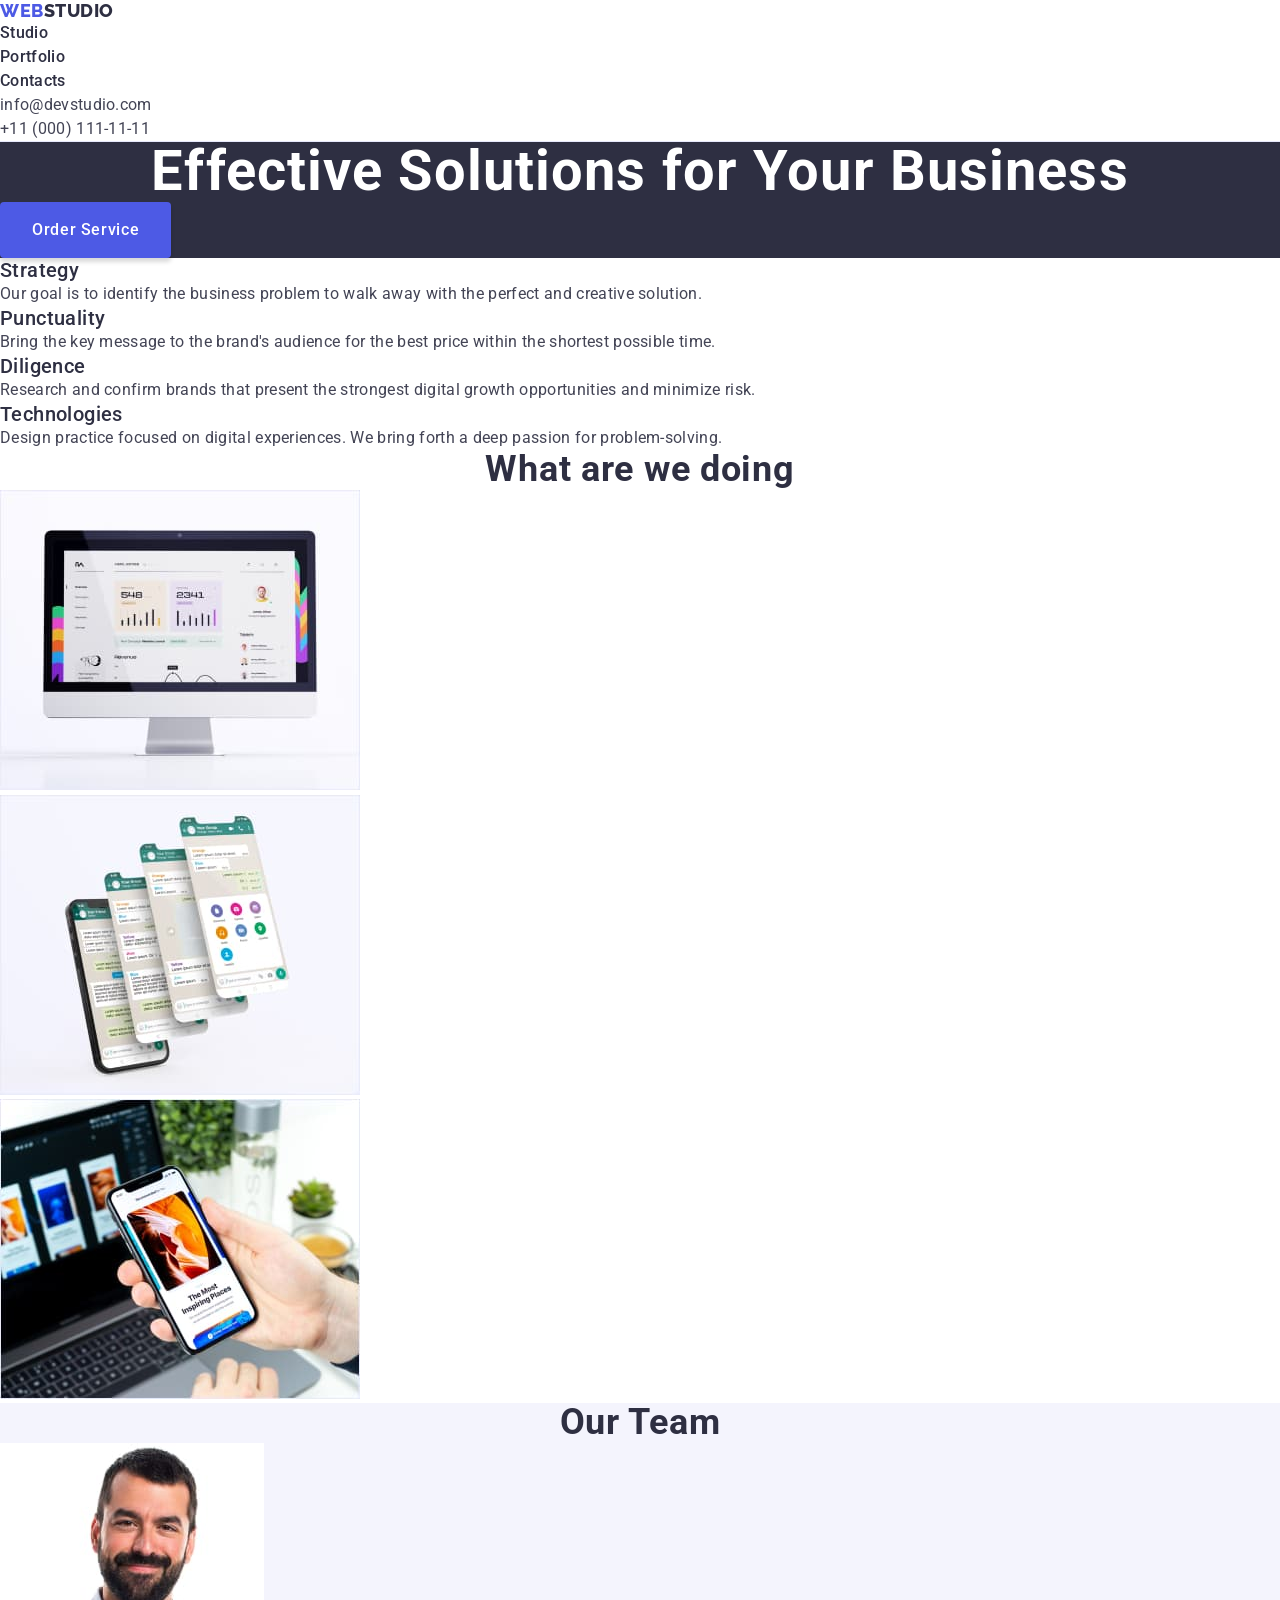
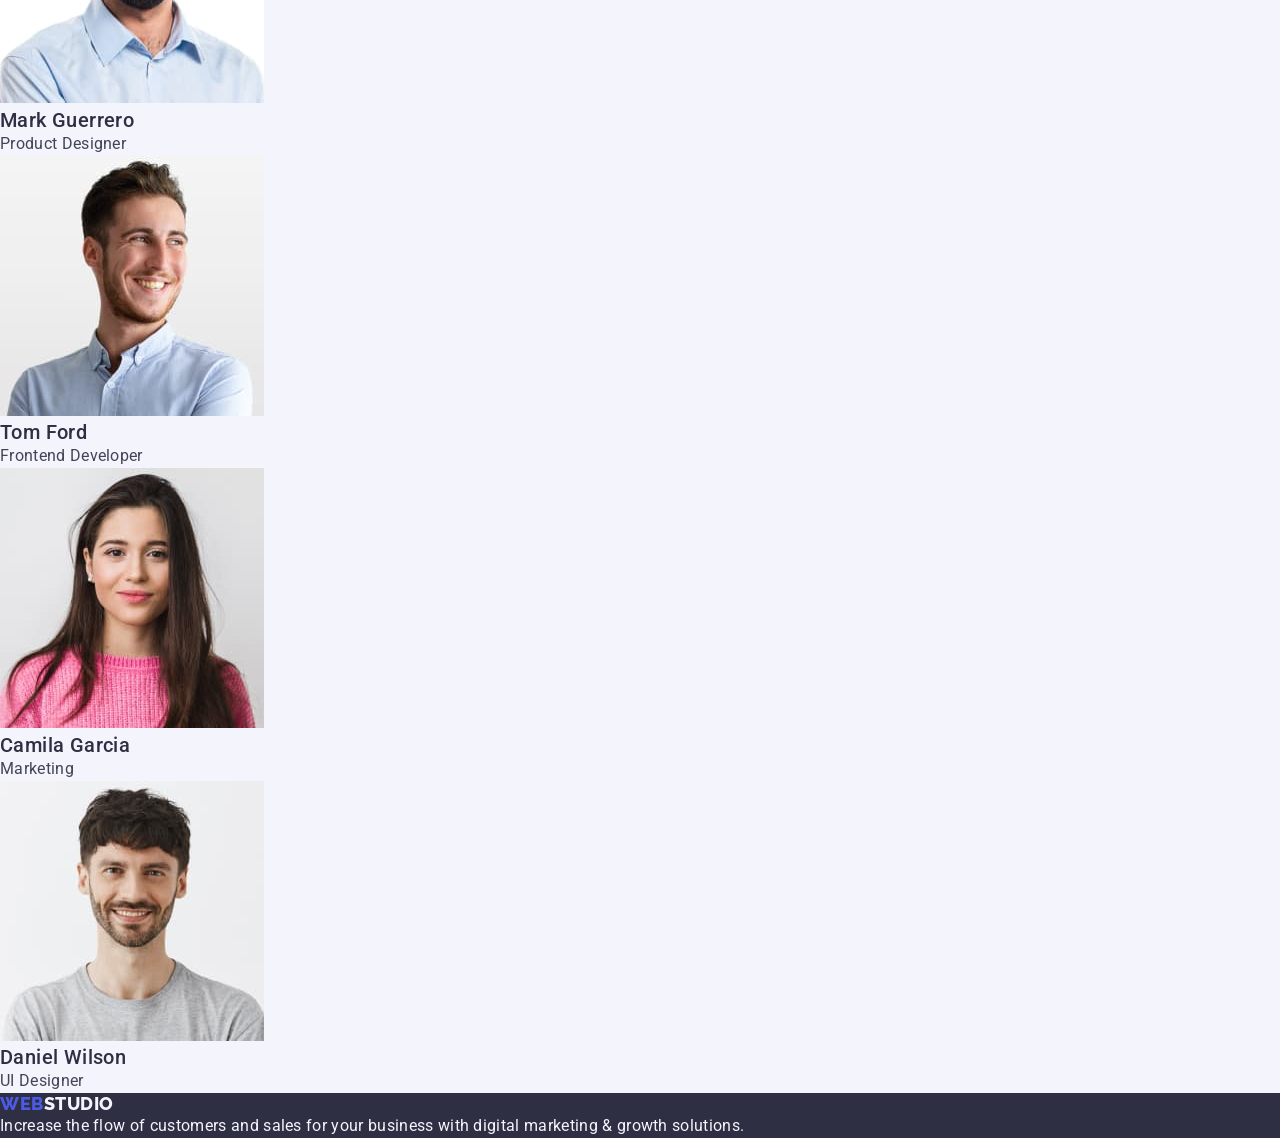
<file: index.html>
<!DOCTYPE html>
<html lang="en">
  <head>
    <meta charset="UTF-8" />
    <meta name="viewport" content="width=device-width, initial-scale=1.0" />
    <title>Studio</title>
    <link rel="stylesheet" href="./css/normalize.css" />
    <link rel="stylesheet" href="./css/styles.css" />
    <link rel="preconnect" href="https://fonts.googleapis.com" />
    <link rel="preconnect" href="https://fonts.gstatic.com" crossorigin />
    <link
      href="https://fonts.googleapis.com/css2?family=Raleway:wght@700&family=Roboto:wght@400;500;700;900&display=swap"
      rel="stylesheet"
    />
  </head>
  <body>
    <header class="page-header">
      <a class="logo" href="./index.html"
        >WEB<span class="logo--header-color">STUDIO</span></a
      >
      <nav class="nav">
        <ul class="list">
          <li class="nav__item">
            <a class="nav__link" href="./index.html">Studio</a>
          </li>
          <li class="nav__item">
            <a class="nav__link" href="./portfolio.html">Portfolio</a>
          </li>
          <li class="nav__item"><a class="nav__link" href="#">Contacts</a></li>
        </ul>
      </nav>
      <ul class="contact list">
        <li class="contact__item">
          <a class="contact__link" href="mailto:info@devstudio.com"
            >info@devstudio.com</a
          >
        </li>
        <li class="contact__item">
          <a class="contact__link" href="tel:+110001111111"
            >+11 (000) 111-11-11</a
          >
        </li>
      </ul>
    </header>
    <main>
      <div class="hero">
        <h1 class="hero__heading">Effective Solutions for Your Business</h1>
        <button type="button" class="hero__btn">Order Service</button>
      </div>
      <section class="features">
        <ul class="features__list list">
          <li class="features__item">
            <h3 class="features__heading">Strategy</h3>
            <p class="features__description">
              Our goal is to identify the business problem to walk away with the
              perfect and creative solution.
            </p>
          </li>
          <li class="features__item">
            <h3 class="features__heading">Punctuality</h3>
            <p class="features__description">
              Bring the key message to the brand's audience for the best price
              within the shortest possible time.
            </p>
          </li>
          <li class="features__item">
            <h3 class="features__heading">Diligence</h3>
            <p class="features__description">
              Research and confirm brands that present the strongest digital
              growth opportunities and minimize risk.
            </p>
          </li>
          <li class="features__item">
            <h3 class="features__heading">Technologies</h3>
            <p class="features__description">
              Design practice focused on digital experiences. We bring forth a
              deep passion for problem-solving.
            </p>
          </li>
        </ul>
      </section>
      <section class="about">
        <h2 class="about__heading">What are we doing</h2>
        <ul class="about__list list">
          <li class="about__item">
            <img
              class="about__image"
              src="./images/Studio/what-we-do/img1.jpg"
              alt="desktop with website on the screen"
              width="360"
              height="300"
            />
          </li>
          <li class="about__item">
            <img
              class="about__image"
              src="./images/Studio/what-we-do/img2.jpg"
              alt="phone and phone displays of messages"
              width="360"
              height="300"
            />
          </li>
          <li class="about__item">
            <img
              class="about__image"
              src="./images/Studio/what-we-do/img3.jpg"
              alt="person typing on the computer and holding the phone"
              width="360"
              height="300"
            />
          </li>
        </ul>
      </section>
      <section class="team">
        <h2 class="team__heading">Our Team</h2>
        <ul class="team__list list">
          <li class="team__card">
            <img
              src="./images/Studio/Team/img1.jpg"
              alt="smiling man with beard and mustache"
              width="264"
              height="260"
            />
            <h3 class="team__name">Mark Guerrero</h3>
            <p class="team__job">Product Designer</p>
          </li>
          <li class="team__card">
            <img
              src="./images/Studio/Team/img2.jpg"
              alt="smiling man in blue shirt"
              width="264"
              height="260"
            />
            <h3 class="team__name">Tom Ford</h3>
            <p class="team__job">Frontend Developer</p>
          </li>
          <li class="team__card">
            <img
              src="./images/Studio/Team/img3.jpg"
              alt="smiling woman with long brown hair"
              width="264"
              height="260"
            />
            <h3 class="team__name">Camila Garcia</h3>
            <p class="team__job">Marketing</p>
          </li>
          <li class="team__card">
            <img
              src="./images/Studio/Team/img4.jpg"
              alt="smiling man with brown hair in a gray t-shirt"
              width="264"
              height="260"
            />
            <h3 class="team__name">Daniel Wilson</h3>
            <p class="team__job">UI Designer</p>
          </li>
        </ul>
      </section>
    </main>
    <footer class="page-footer">
      <a class="logo" href="./index.html"
        >WEB<span class="logo--footer-color">STUDIO</span></a
      >
      <p class="page-footer__text">
        Increase the flow of customers and sales for your business with digital
        marketing & growth solutions.
      </p>
    </footer>
  </body>
</html>
</file>
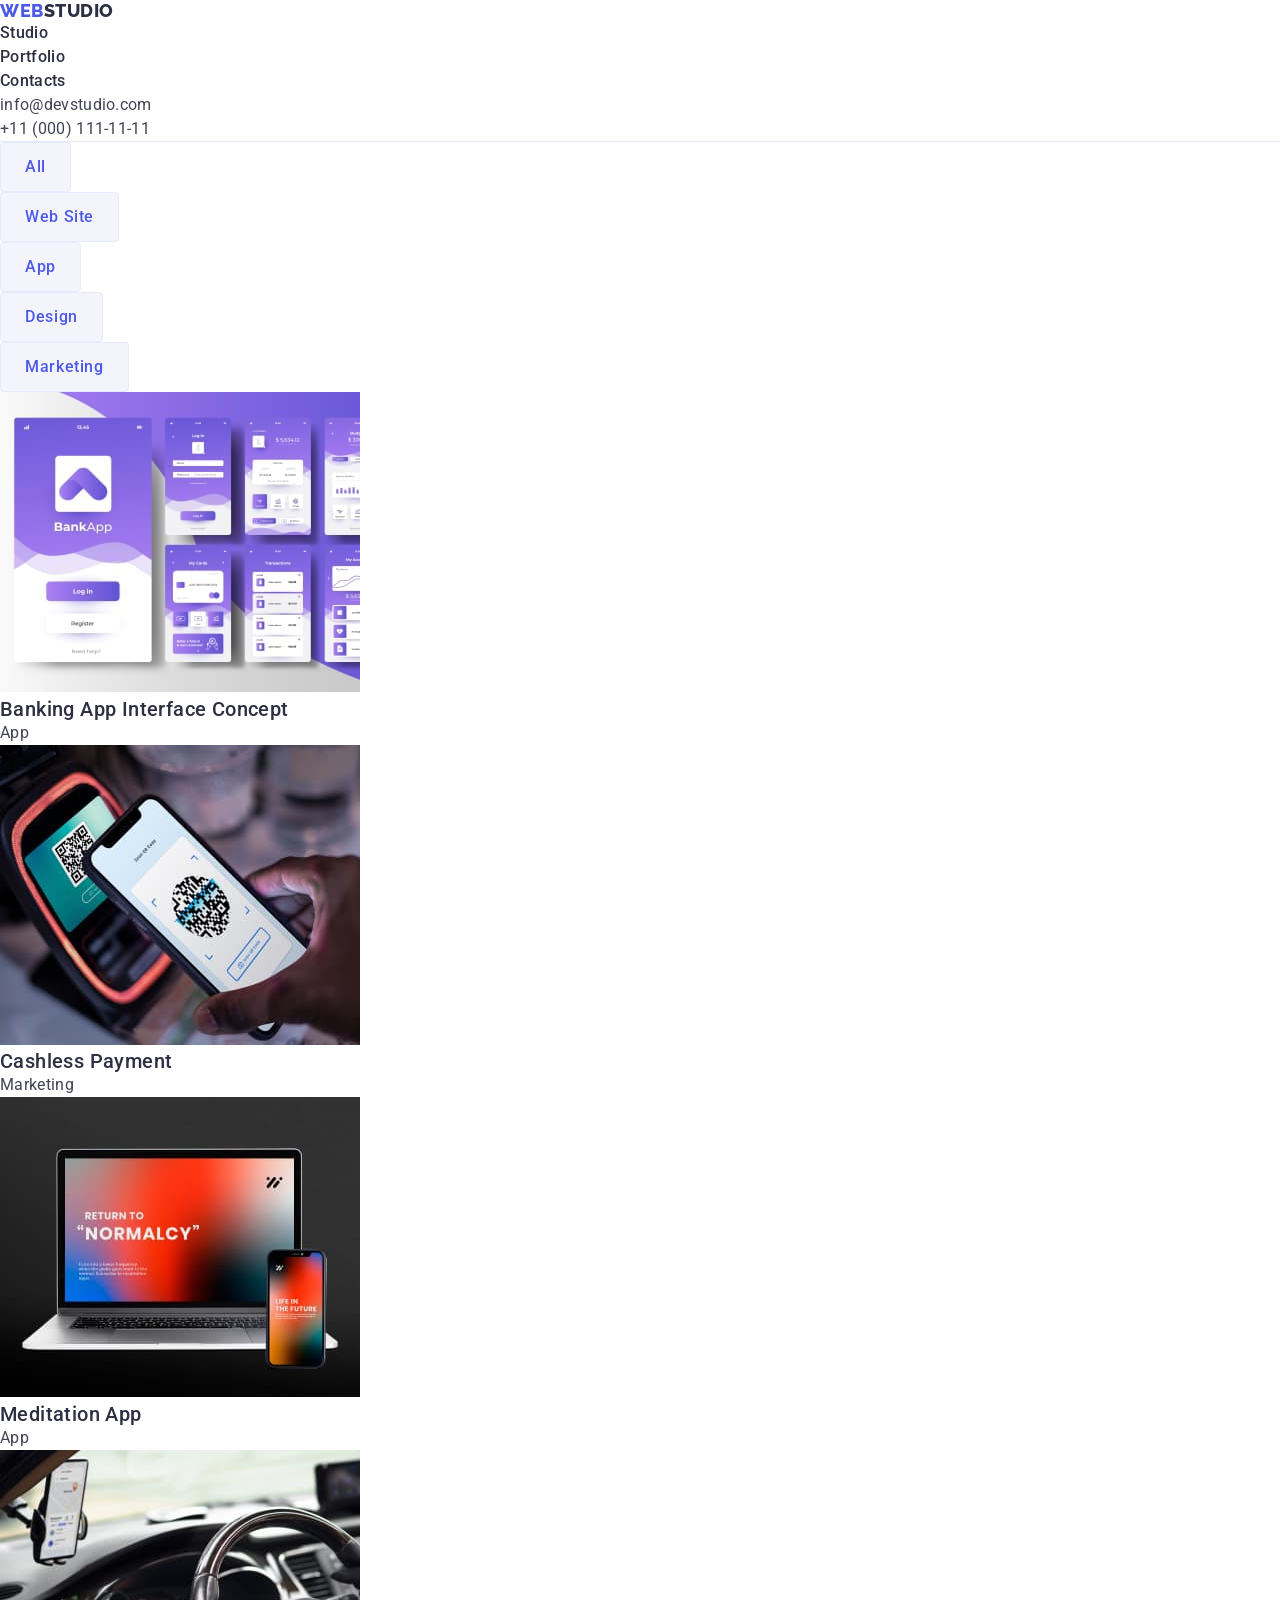
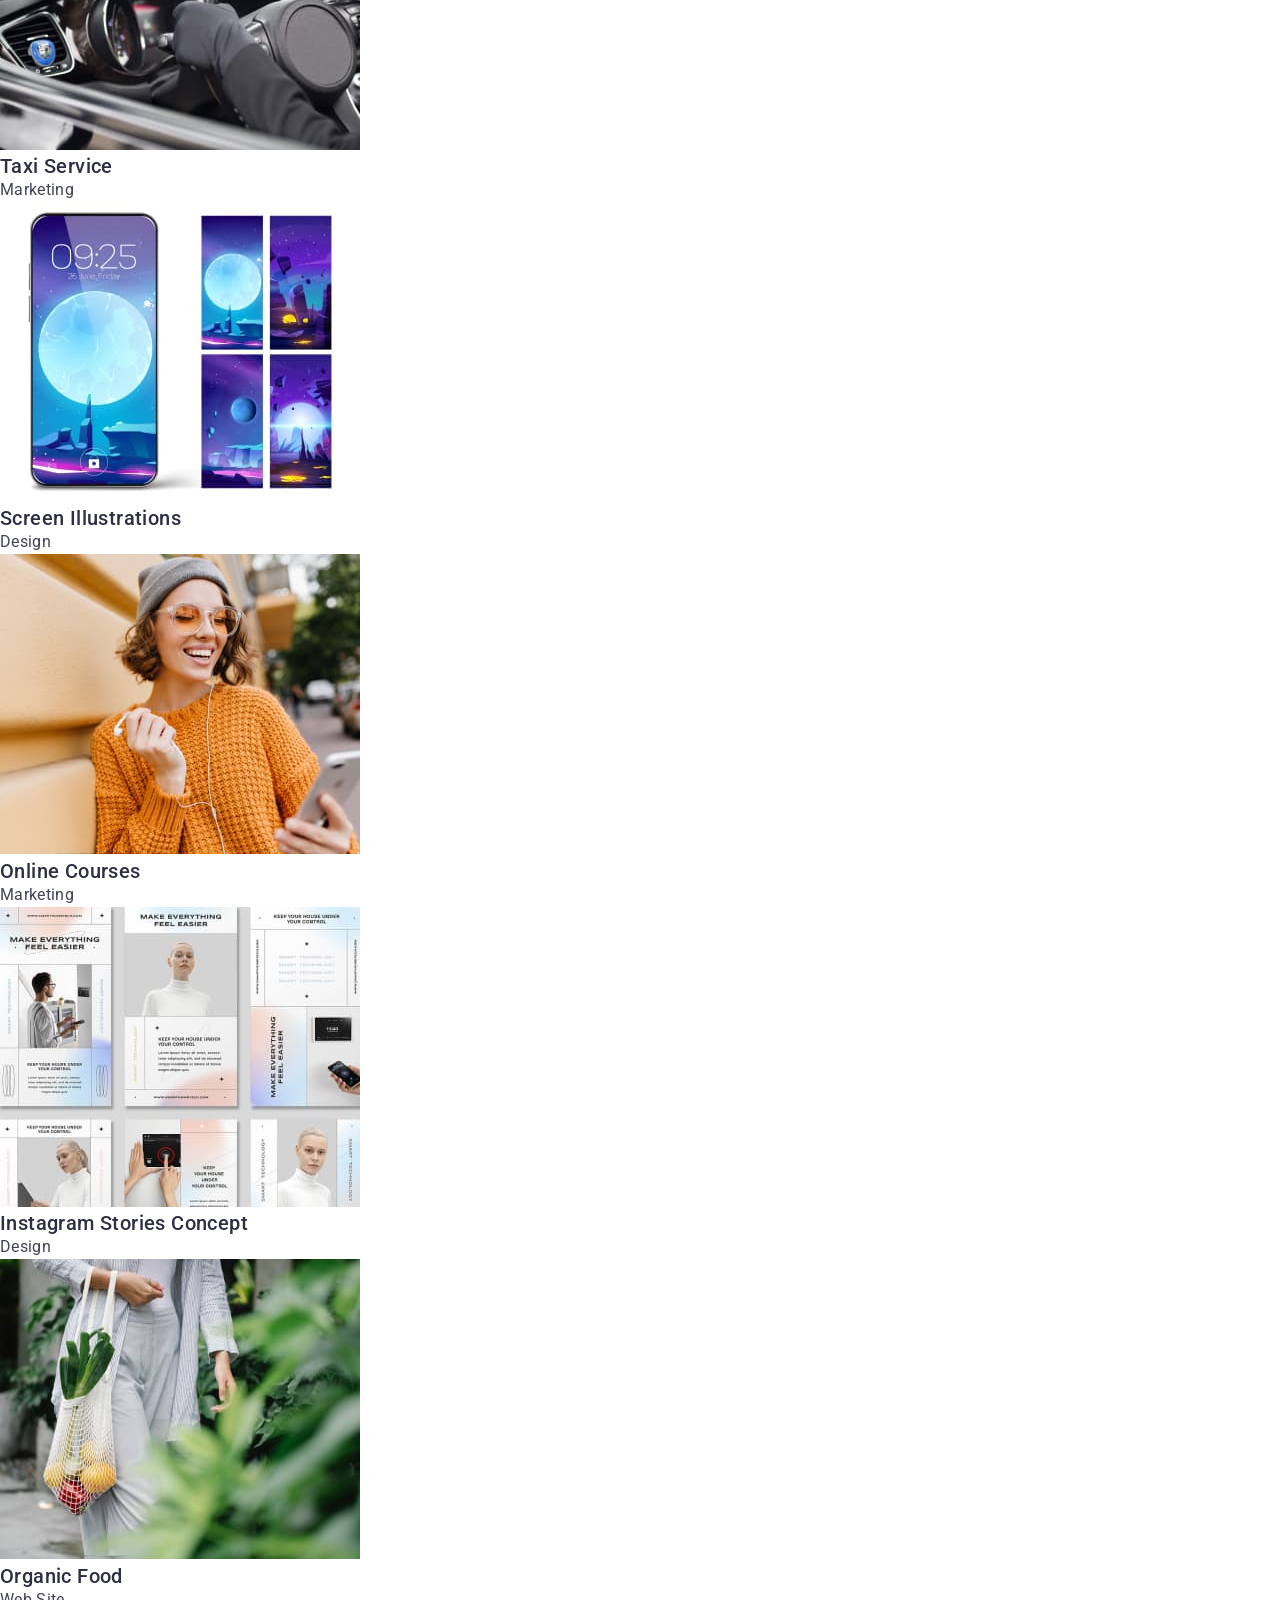
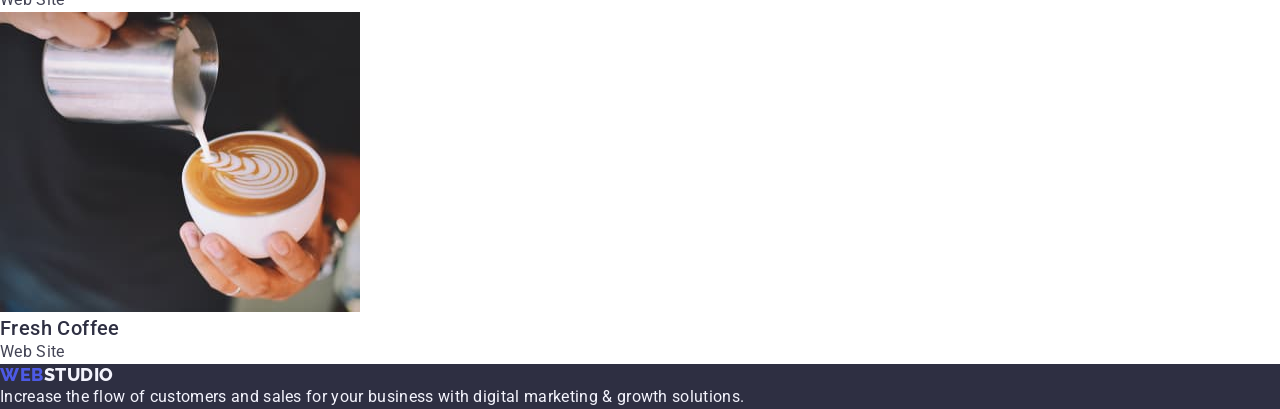
<file: portfolio.html>
<!DOCTYPE html>
<html lang="en">
  <head>
    <meta charset="UTF-8" />
    <meta name="viewport" content="width=device-width, initial-scale=1.0" />
    <title>Portfolio</title>
    <link rel="stylesheet" href="./css/normalize.css" />
    <link rel="stylesheet" href="./css/styles.css" />
    <link rel="preconnect" href="https://fonts.googleapis.com" />
    <link rel="preconnect" href="https://fonts.gstatic.com" crossorigin />
    <link
      href="https://fonts.googleapis.com/css2?family=Raleway:wght@700&family=Roboto:wght@400;500;700;900&display=swap"
      rel="stylesheet"
    />
  </head>
  <body>
    <header class="page-header">
      <a class="logo" href="./index.html"
        >WEB<span class="logo--header-color">STUDIO</span></a
      >
      <nav class="nav">
        <ul class="list">
          <li class="nav__item">
            <a class="nav__link" href="./index.html">Studio</a>
          </li>
          <li class="nav__item">
            <a class="nav__link" href="./portfolio.html">Portfolio</a>
          </li>
          <li class="nav__item"><a class="nav__link" href="#">Contacts</a></li>
        </ul>
      </nav>
      <ul class="contact list">
        <li class="contact__item">
          <a class="contact__link" href="mailto:info@devstudio.com"
            >info@devstudio.com</a
          >
        </li>
        <li class="contact__item">
          <a class="contact__link" href="tel:+110001111111"
            >+11 (000) 111-11-11</a
          >
        </li>
      </ul>
    </header>
    <main>
      <ul class="filters list">
        <li class="filters__item">
          <button type="button" class="filters__btn">All</button>
        </li>
        <li class="filters__item">
          <button type="button" class="filters__btn">Web Site</button>
        </li>
        <li class="filters__item">
          <button type="button" class="filters__btn">App</button>
        </li>
        <li class="filters__item">
          <button type="button" class="filters__btn">Design</button>
        </li>
        <li class="filters__item">
          <button type="button" class="filters__btn">Marketing</button>
        </li>
      </ul>
      <ul class="project-cards list">
        <li class="project-cards__item">
          <img
            src="./images/Portfolio/img1.jpg"
            alt="banking app interfaces"
            width="360"
            height="300"
          />
          <h3 class="project-cards__name">Banking App Interface Concept</h3>
          <p class="project-cards__text">App</p>
        </li>
        <li>
          <img
            src="./images/Portfolio/img2.jpg"
            alt="hand putting the phone to the payment terminal"
            width="360"
            height="300"
          />
          <h3 class="project-cards__name">Cashless Payment</h3>
          <p class="project-cards__text">Marketing</p>
        </li>
        <li>
          <img
            src="./images/Portfolio/img3.jpg"
            alt="laptop and phone with meditation app on screens"
            width="360"
            height="300"
          />
          <h3 class="project-cards__name">Meditation App</h3>
          <p class="project-cards__text">App</p>
        </li>
        <li>
          <img
            src="./images/Portfolio/img4.jpg"
            alt="person in black gloves driving a car"
            width="360"
            height="300"
          />
          <h3 class="project-cards__name">Taxi Service</h3>
          <p class="project-cards__text">Marketing</p>
        </li>
        <li>
          <img
            src="./images/Portfolio/img5.jpg"
            alt="lock screen illustrations on smartphone"
            width="360"
            height="300"
          />
          <h3 class="project-cards__name">Screen Illustrations</h3>
          <p class="project-cards__text">Design</p>
        </li>
        <li>
          <img
            src="./images/Portfolio/img6.jpg"
            alt="smiling woman listening to music on earphones"
            width="360"
            height="300"
          />
          <h3 class="project-cards__name">Online Courses</h3>
          <p class="project-cards__text">Marketing</p>
        </li>
        <li>
          <img
            src="./images/Portfolio/img7.jpg"
            alt="Instagram Stories Concept"
            width="360"
            height="300"
          />
          <h3 class="project-cards__name">Instagram Stories Concept</h3>
          <p class="project-cards__text">Design</p>
        </li>
        <li>
          <img
            src="./images/Portfolio/img8.jpg"
            alt="woman carrying a bag of vegetables"
            width="360"
            height="300"
          />
          <h3 class="project-cards__name">Organic Food</h3>
          <p class="project-cards__text">Web Site</p>
        </li>
        <li>
          <img
            src="./images/Portfolio/img9.jpg"
            alt="barista making a pattern on coffee"
            width="360"
            height="300"
          />
          <h3 class="project-cards__name">Fresh Coffee</h3>
          <p class="project-cards__text">Web Site</p>
        </li>
      </ul>
    </main>
    <footer class="page-footer">
      <a class="logo" href="./index.html"
        >WEB<span class="logo--footer-color">STUDIO</span></a
      >
      <p class="page-footer__text">
        Increase the flow of customers and sales for your business with digital
        marketing & growth solutions.
      </p>
    </footer>
  </body>
</html>
</file>
<file: css/styles.css>
/* UTILS */
:root {
  --primary-brand: #4d5ae5;
  --pressed-state: #404bbf;
  --dark: #2e2f42;
  --success: #31d0aa;
  --text: #434455;
  --subtle-text: #8e8f99;
  --accent: #e7e9fc;
  --light: #f4f4fd;
  --modal-overlay: #2e2f4266;
  --hero-background: #2e2f42b2;
  --white-background: #ffffff;
  --modal-background: #fcfcfc;
  --main-font: "Roboto", sans-serif;
  --secondary-font: "Raleway", sans-serif;
}

.visually-hidden {
  position: absolute;
  width: 1px;
  height: 1px;
  margin: -1px;
  border: 0;
  padding: 0;
  white-space: nowrap;
  clip-path: inset(100%);
  clip: rect(0 0 0 0);
  overflow: hidden;
}
body {
  font-family: var(--main-font);
  color: var(--text);
  background: var(--white-background);
}
h1,
h2,
h3,
p,
a {
  margin: 0px;
}
.list {
  list-style: none;
  padding: 0;
  margin: 0;
}

/* LOGO */
.logo {
  color: var(--primary-brand);
  font-family: var(--secondary-font);
  font-size: 18px;
  font-weight: 800;
  line-height: 1.17;
  letter-spacing: 0.03em;
  text-decoration: none;
}
.logo--header-color {
  color: var(--dark);
}
.logo--footer-color {
  color: var(--light);
}
/* HEADER */
.page-header {
  border-bottom: 1px solid var(--accent);
}
.nav__link {
  color: var(--dark);
  font-size: 16px;
  font-weight: 500;
  line-height: 1.5;
  letter-spacing: 0.02em;
  text-decoration: none;
}
.nav__link:hover,
.nav__link:focus {
  color: var(--primary-brand);
}
.contact__link {
  color: var(--text);
  font-size: 16px;
  font-weight: 400;
  line-height: 1.5;
  letter-spacing: 0.02em;
  text-decoration: none;
}
.contact__link:hover,
.contact__link:focus {
  color: var(--primary-brand);
}

/* HERO */
.hero {
  background: var(--dark);
}
.hero__heading {
  color: var(--white-background);
  text-align: center;
  font-size: 56px;
  font-weight: 700;
  line-height: 1.07;
  letter-spacing: 0.02em;
}
.hero__btn {
  color: var(--white-background);
  font-size: 16px;
  font-weight: 500;
  line-height: 1.5;
  letter-spacing: 0.04em;
  border-radius: 4px;
  background: var(--primary-brand);
  box-shadow: 0px 4px 4px 0px rgba(0, 0, 0, 0.15);
  border: none;
  padding: 16px 32px;
  cursor: pointer;
}

/* FEATURES */
.features__heading {
  color: var(--dark);
  font-size: 20px;
  font-weight: 500;
  line-height: 1.2;
  letter-spacing: 0.02em;
}
.features__description {
  color: var(--text);
  font-size: 16px;
  font-weight: 400;
  line-height: 1.5;
  letter-spacing: 0.02em;
}

/* ABOUT */
.about__heading {
  color: var(--dark);
  text-align: center;
  font-size: 36px;
  font-weight: 700;
  line-height: 1.11;
  letter-spacing: 0.02em;
}

/* TEAM */
.team {
  background: var(--light);
}
.team__heading {
  color: var(--dark);
  text-align: center;
  font-size: 36px;
  font-weight: 700;
  line-height: 1.11;
  letter-spacing: 0.02em;
}
.team__name {
  color: var(--dark);
  font-size: 20px;
  font-weight: 500;
  line-height: 1.2;
  letter-spacing: 0.02em;
}
.team__job {
  color: var(--text);
  font-size: 16px;
  font-weight: 400;
  line-height: 1.5;
  letter-spacing: 0.02em;
}

/* FOOTER */
.page-footer {
  background: var(--dark);
}
.page-footer__text {
  color: var(--light);
  font-size: 16px;
  font-weight: 400;
  line-height: 1.5;
  letter-spacing: 0.02em;
}

/* PORTFOLIO */
.filters__btn {
  color: var(--primary-brand);
  text-align: center;
  font-size: 16px;
  font-weight: 500;
  line-height: 1.5;
  letter-spacing: 0.04em;
  border-radius: 4px;
  border: 1px solid var(--accent);
  background: var(--light);
  padding: 12px 24px;
  cursor: pointer;
}
.filters__btn:hover,
.filters__btn:focus {
  color: var(--white-background);
  background: var(--pressed-state);
  box-shadow: 0px 2px 2px 0px rgba(0, 0, 0, 0.12),
    0px 2px 1px 0px rgba(0, 0, 0, 0.08), 0px 3px 1px 0px rgba(0, 0, 0, 0.1);
  border: 1px solid var(--pressed-state);
}
.project-cards__name {
  color: var(--dark);
  font-size: 20px;
  font-weight: 500;
  line-height: 1.2;
  letter-spacing: 0.02em;
}
.project-cards__text {
  color: var(--text);
  font-size: 16px;
  font-weight: 400;
  line-height: 1.5;
  letter-spacing: 0.02em;
}
</file>
